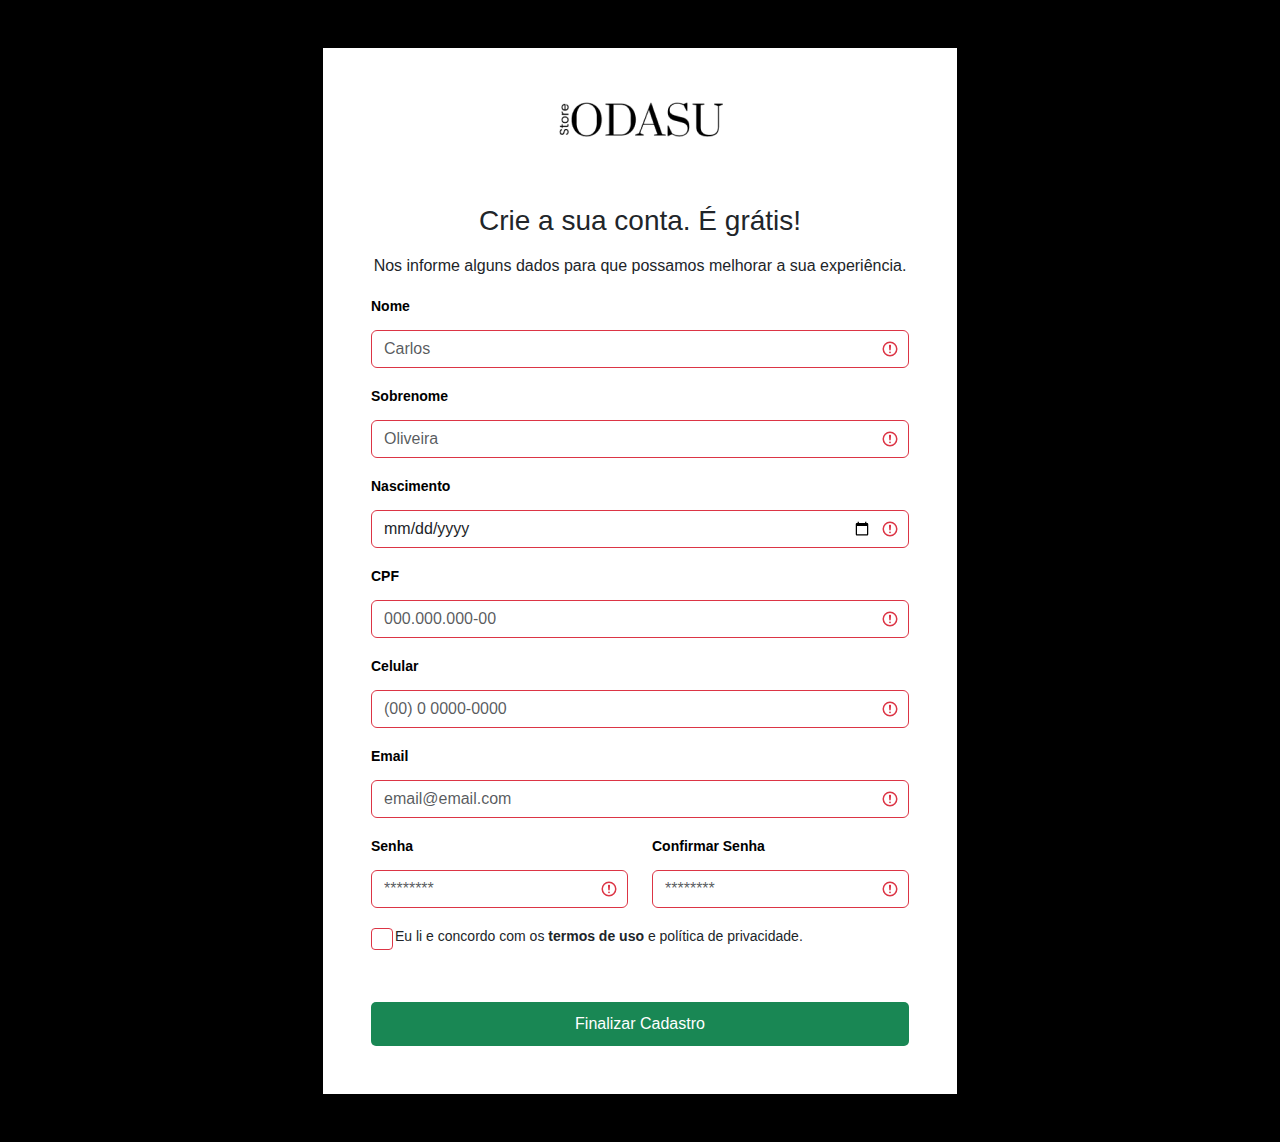
<file: Web/odasu/src/main/resources/templates/cadastrar.html>
<!DOCTYPE html>
<html lang="pt-BR">

<head>
    <meta charset="UTF-8">
    <meta name="viewport" content="width=device-width, initial-scale=1.0">
    <title>Cadastro de Usuário</title>
    <link rel="stylesheet" href="../static/css/styles_cadastrar.css">
    <link rel="icon" href="../static/img/icon.ico" />
    <link href="https://cdn.jsdelivr.net/npm/bootstrap@5.3.3/dist/css/bootstrap.min.css" rel="stylesheet">
    <link rel="stylesheet" href="https://cdn.jsdelivr.net/npm/bootstrap-icons/font/bootstrap-icons.css">
    <script src="https://cdn.jsdelivr.net/npm/bootstrap@5.3.3/dist/js/bootstrap.bundle.min.js"></script>
    <script src="../static/js/cadastro.js" defer></script>
    <style>
        * {
            margin: 0;
            padding: 0;
            box-sizing: border-box;
        }

        body {
            background-color: #000;
            /* Fundo preto */
            display: flex;
            justify-content: center;
            align-items: center;
            font-family: Arial, sans-serif;
        }

        /* cadastro */
        .cadastro-container {
            display: flex;
            justify-content: center;
            align-items: center;
            width: 100%;
            height: 100%;
        }

        .cadastro-box {
            background-color: #fff;
            /* Fundo branco */
            padding: 30px;
            border-radius: 10px;
            text-align: center;
            box-shadow: 0 4px 10px rgba(0, 0, 0, 0.3);
        }

        .logo {
            width: 100px;
            margin-bottom: 20px;
        }

        h2 {
            margin-bottom: 20px;
            color: #000;
            /* Título em preto */
        }

        .input-group {
            margin-bottom: 15px;
            text-align: left;
        }

        label {
            font-size: 14px;
            color: #000;
        }

        input {
            width: 100%;
            padding: 10px;
            border: 1px solid #ccc;
            border-radius: 5px;
            margin-top: 5px;
            font-size: 16px;
        }

        .btn {
            width: 100%;
            padding: 10px;
            /* background-color: #000;  */
            color: #fff;
            border: none;
            border-radius: 5px;
            font-size: 16px;
            cursor: pointer;
            transition: background-color 0.3s ease;
        }

        .btn:hover {
            background-color: #333;
        }
    </style>
</head>

<body>
    <div>
        <div class="bg-white text-dark p-5 contCadastro m-5">
            <a href="index.html"><img class="d-block mx-auto" src="../static/img/logo1.png" alt="Logo da Empresa" class="logo"></a>
            <h3 class="text-center mt-5">Crie a sua conta. É grátis!</h3>
            <form class="was-validated">
                <p class="text-center mt-3">Nos informe alguns dados para que possamos melhorar a sua experiência.</p>
                <div class="row mt-3">
                    <div class="col">
                        <label class="form-label" for="nome"><strong>Nome</strong></label>
                        <input type="text" class="form-control" placeholder="Carlos" id="nome" name="nome" required>
                    </div>
                </div>
                <div class="row mt-3">
                    <div class="col">
                        <label class="form-label" for="sobrenome"><strong>Sobrenome</strong></label>
                        <input type="text" class="form-control" placeholder="Oliveira" id="sobrenome" name="sobrenome" required>
                    </div>
                </div>
                <div class="row mt-3">
                    <div class="col">
                        <label class="form-label" for="nascimento"><strong>Nascimento</strong></label>
                        <input type="date" class="form-control" name="nascimento" id="nascimento" required>
                    </div>
                </div>
                <div class="row mt-3">
                    <div class="col">
                        <label class="form-label" for="cpf"><strong>CPF</strong></label>
                        <input type="text" class="form-control" maxlength="14" id="cpf" placeholder="000.000.000-00" name="cpf" required>
                    </div>
                </div>
                <div class="row mt-3">
                    <div class="col">
                        <label class="form-label" for="celular"><strong>Celular</strong></label>
                        <input type="tel" class="form-control" maxlength="15" placeholder="(00) 0 0000-0000" id="celular" name="celular" required>
                    </div>
                </div>
                <div class="row mt-3">
                    <div class="col">
                        <label class="form-label" for="email"><strong>Email</strong></label>
                        <input type="email" class="form-control" placeholder="email@email.com" id="email" name="email" required>
                    </div>
                </div>
                <div class="row mt-3">
                    <div class="col">
                        <label class="form-label" for="senha"><strong>Senha</strong></label>
                        <input type="password" class="form-control" placeholder="********" id="senha" name="senha" required>
                    </div>
                    <div class="col">
                        <label class="form-label" for="senhaconfirma"><strong>Confirmar Senha</strong></label>
                        <input type="password" class="form-control" placeholder="********" id="senhaconfirma" name="senhaconfirma" required>
                    </div>
                    <div class="valid-feedback">OK</div>
                    <div class="invalid-feedback">NOT OK</div>
                </div>
                <div class="form-check mt-3 text-inline">
                    <input class="form-check-input" type="checkbox" id="myCheck" name="remember" required>
                    <label class="form-check-label text-dark" for="myCheck">Eu li e concordo com os <a class="text-dark text-decoration-none" href="#"><strong>termos de uso</strong></a> e política de privacidade.</label>
                </div>
                <div id="mensagem"></div>
                <div>
                    <button class="btn btn-success mt-5" type="submit">Finalizar Cadastro</button>
                </div>
            </form>
        </div>
    </div>
</body>

</html>
</file>
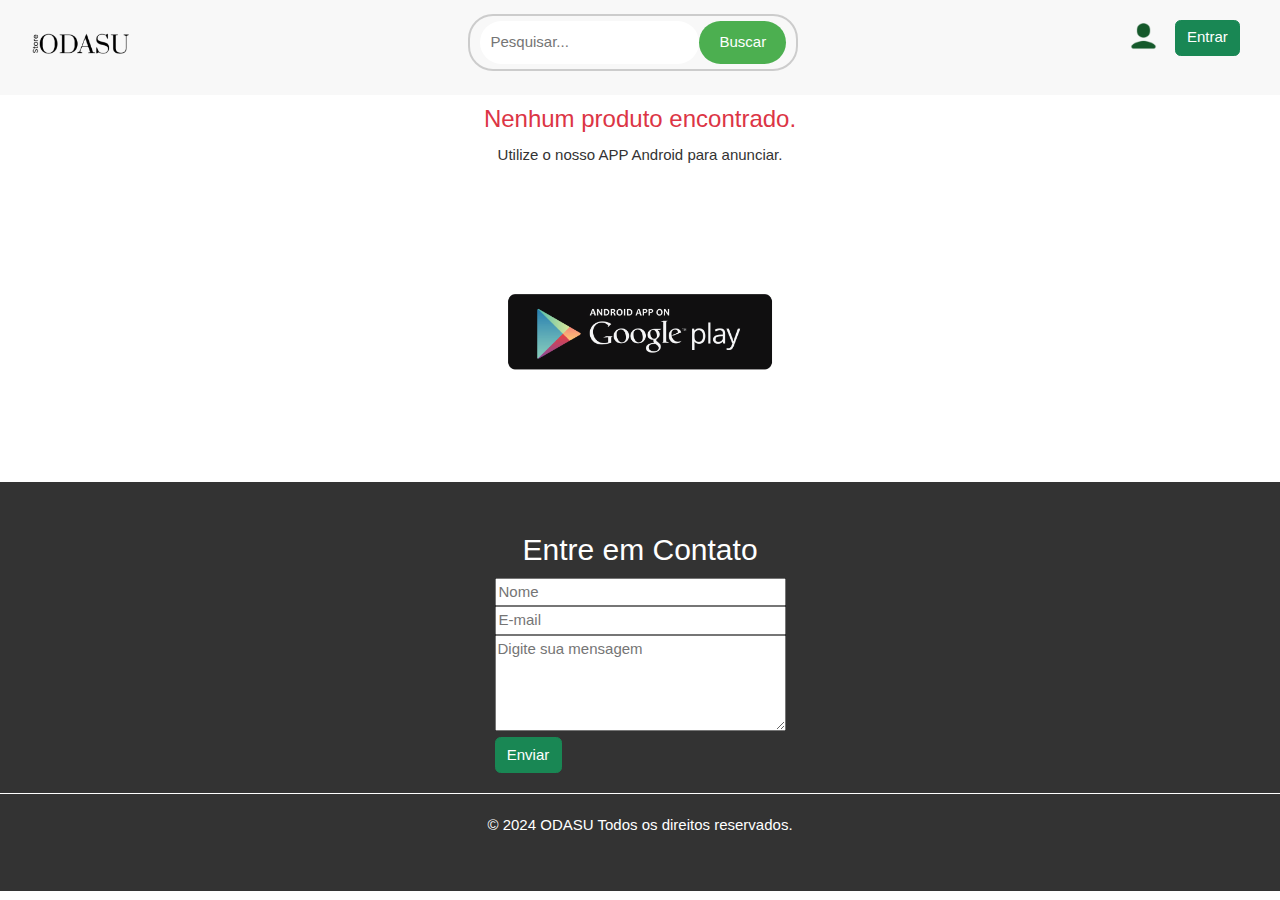
<file: Web/odasu/src/main/resources/templates/Carrinho.html>
<!DOCTYPE html>
<html lang="pt-BR">

<head>
    <meta charset="UTF-8">
    <meta name="viewport" content="width=device-width, initial-scale=1.0">
    <link rel="stylesheet" type="text/css" href="../static/css/style.css" />
    <link href="https://cdn.jsdelivr.net/npm/bootstrap@5.3.3/dist/css/bootstrap.min.css" rel="stylesheet">
    <script src="https://cdn.jsdelivr.net/npm/bootstrap@5.3.3/dist/js/bootstrap.bundle.min.js"></script>
    <link rel="stylesheet" href="https://www.w3schools.com/w3css/4/w3.css">
    <link rel="icon" href="../static/img/icon.ico" />
    <script src="../static/js/carrinho.js" defer></script>
    <title>ODASU</title>
</head>

<body>
    <header>
        <div class="header-container">
            <!-- Logo -->
            <div class="logoEmpresa">
                <a href="index.html"> <img class="logo" src="../static/img/logo1.png" alt="Logo da Empresa" /></a>
            </div>
            <!-- Pesquisa -->
            <div class="pesquisa">
                <div class="search-box">
                    <input type="text" placeholder="Pesquisar...">
                    <button type="submit">Buscar</button>
                </div>
            </div>

            <div class="action-buttons"></div>
            <!-- Botões do header -->
            <div class="entrar">
                <img class="userIco" src="../static/img/User.png" alt="Usuario">
                <a class="btn btn-success" href="Login.html">Entrar</a>
            </div>


            
        </div>
    </header>



    <!-- <div class="lista-pedidos-container"></div> -->

    <div id="produtos-container"></div>

    <div class="editar-produto-container">
        <form id="editarProdutoForm">
        </form>
    </div>




    <footer>
        <div class="footer-container">
            <div class="footer-info">
                <h2>Entre em Contato</h2>

                <form class="letra" action="mailto:suporte@odasu.com" method="post" enctype="text/plain">
                    <input type="text" id="nome" name="nome" placeholder="Nome" style="width: 100%;" required>
                    </br>
                    <input type="email" id="email" name="email" placeholder="E-mail" style="width: 100%;" required>
                    </br>
                    <textarea id="mensagem" rows="4" cols="30" name="mensagem" placeholder="Digite sua mensagem"
                        required></textarea>
                    </br>
                    <button class="btn btn-success" type="submit">Enviar</button>
                </form>
            </div>
        </div>
        <div>
            <p class="direitos">&copy; 2024 ODASU Todos os direitos reservados.</p>
        </div>
    </footer>


</body>

</html>
</file>
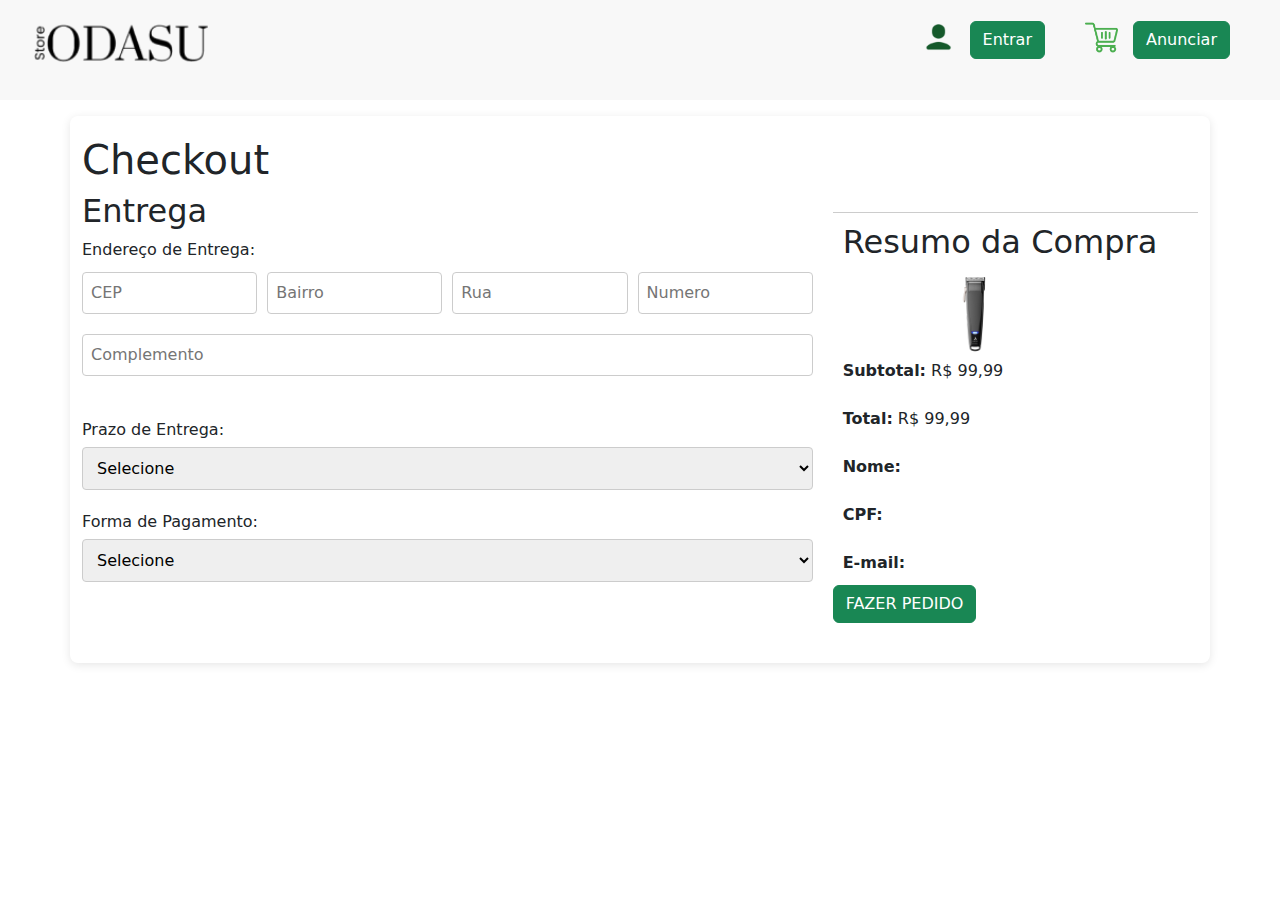
<file: Web/odasu/src/main/resources/templates/checkout.html>
<!DOCTYPE html>
<html lang="pt-BR">

<head>
    <meta charset="UTF-8">
    <meta name="viewport" content="width=device-width, initial-scale=1.0">
    <link rel="stylesheet" href="../static/css/styles.css">
    <link rel="icon" href="../static/img/icon.ico" />
    <link href="https://cdn.jsdelivr.net/npm/bootstrap@5.3.3/dist/css/bootstrap.min.css" rel="stylesheet">
    <script src="https://cdn.jsdelivr.net/npm/bootstrap@5.3.3/dist/js/bootstrap.bundle.min.js"></script>
    <title>Checkout</title>
    <script src="../static/js/checkout.js" defer></script>
    <style>
        /* Centralizando o contêiner do QR Code */
        #pix-qrcode {
            display: flex;
            justify-content: center;
            /* Centraliza horizontalmente */
            align-items: center;
            /* Centraliza verticalmente */
            height: 200px;
            /* A altura do contêiner pode ser ajustada conforme necessário */
            text-align: center;
            /* Garantir que o texto fique centralizado também */
        }

        /* Ajustando a imagem do QR Code */
        #qrcode-img {
            max-width: 100%;
            /* Garante que a imagem não ultrapasse os limites do contêiner */
            height: auto;
            /* Mantém a proporção da imagem */
        }

        .address-container {
            display: flex;
            gap: 10px;
            /* Espaçamento entre os campos */
            flex-wrap: wrap;
            /* Permite que os campos quebrem para a linha seguinte se necessário */
            margin-bottom: 5%;
        }

        .address-container input {
            flex: 1;
            /* Faz com que todos os campos ocupem a mesma largura disponível */
            min-width: 150px;
            /* Largura mínima para os campos, você pode ajustar conforme necessário */
            padding: 8px;
            margin: 5px 0;
            /* Adiciona algum espaçamento vertical */
        }

        @media (max-width: 768px) {
            .address-container {
                flex-direction: column;
                /* Em telas pequenas, empilha os campos verticalmente */
            }
        }
    </style>
</head>

<body style="padding: 0px;">
    <header>

        <div class="header-container mb-3" style="background-color: #f8f8f8; height: 100px;">
            <!-- Logo -->
            <div class="logoEmpresa">
                <a href="index.html"><img class="logo img-fluid" src="../static/img/logo1.png" alt="Logo da Empresa" /></a>
            </div>

           

            <div class="action-buttons">
                <div class="entrar">
                    <img class="userIco" src="../static/img/User.png" alt="Ícone de Usuário">
                    <button class="btn btn-success" id="loginBtn"><a class="text-decoration-none text-white"
                            href="Login.html">Entrar</a></button>
                </div>
                <div class="carrinho">
                    <img class="carrinhoIco" src="../static/img/carrinho.png" alt="Ícone de Carrinho">
                    <a class="btn btn-success" href="Login.html">Anunciar</a>
                </div>
            </div>
        </div>
    </header> 

    <div class="checkout-container container" style="height: auto;">
        <form id="checkout-form" action="">
            <h1>Checkout</h1>
            <div class="checkout-content">
                <div class="checkout-left">
                    <div class="section">
                        <h2>Entrega</h2>
                        <label for="address">Endereço de Entrega:</label>

                        <div class="address-container">
                            <input type="number" id="cep" name="cep" placeholder="CEP" required>
                            <input type="text" id="bairro" name="bairro" placeholder="Bairro" required>
                            <input type="text" id="rua" name="rua" placeholder="Rua" required>
                            <input type="number" id="numero" name="numero" placeholder="Numero" required>
                            <input type="text" id="complemento" name="complemento" placeholder="Complemento" required>
                        </div>

                        <label for="delivery-time">Prazo de Entrega:</label>
                        <select id="delivery-time" name="delivery-time" required onchange="updateDeliveryTime()">
                            <option value="">Selecione</option>
                            <option value="sedex">SEDEX - 3 dias</option>
                            <option value="jd-express">JD Express - 5 dias</option>
                            <option value="motoboy">Motoboy - 1 dia</option>
                            <option value="retirar">Retirar no local</option>
                        </select>
                    </div>

                    <div class="section">
                        
                        <label for="payment-method">Forma de Pagamento:</label>
                        <select id="payment-method" name="payment-method" required onchange="togglePaymentDetails()">
                            <option value="">Selecione</option>
                            <option value="pix">Pix</option>
                            <option value="cartao">Cartão de Crédito</option>
                            <option value="boleto">Boleto</option>
                        </select>
                    </div>

                    <!-- Campo extra para pagamento com Cartão de Crédito -->
                    <div id="card-details" style="display: none;">
                        <label for="card-number">Número do Cartão:</label>
                        <input type="text" id="card-number" name="card-number" placeholder="XXXX XXXX XXXX XXXX">

                        <label for="card-expiry">Validade:</label>
                        <input type="month" id="card-expiry" name="card-expiry">
                    </div>

                    <!-- Exibição do QR Code para Pix -->
                    <div id="pix-qrcode" style="display: none; height: 300px;">
                        <h3>Faça o pagamento via Pix escaneando o QR Code abaixo:</h3>
                        <img id="qrcode-img" src="../static/img/qr-code.jpg" alt="QR Code Pix" width="200" height="200">
                    </div>
                </div>

                <div class="checkout-right">
                    <div class="summary">
                        <h2>Resumo da Compra</h2>
                        <div>
                            <img style="margin-left: 25%;" id="main-image" class="img-produto-detalhes"
                                src="../static/img/prod1.jpg" alt="Imagem do produto">
                            <div class="stl_precos">
                                <div><strong>Subtotal:</strong> R$ <span id="subtotal">99,99</span></div><br>
                                <div><strong>Total:</strong> R$ <span id="total">99,99</span></div><br>
                                <div class="nome"><strong>Nome:</strong></div><br>
                                <div class="cpf"><strong>CPF:</strong></div><br>
                                <div class="email"><strong>E-mail:</strong></div>
                            </div>
                        </div>
                    </div>
                    <div id="mensagem" style="color: red; font-weight: bold;"></div>
                    <div class="contFazerPedido">
                       <button type="submit" id="btnFinalizarCompra" class="btnFinalizarCompra btn btn-success">FAZER PEDIDO</button>
                    </div>
                </div>
            </div>
        </form>
    </div>
</body>

</html>
</file>
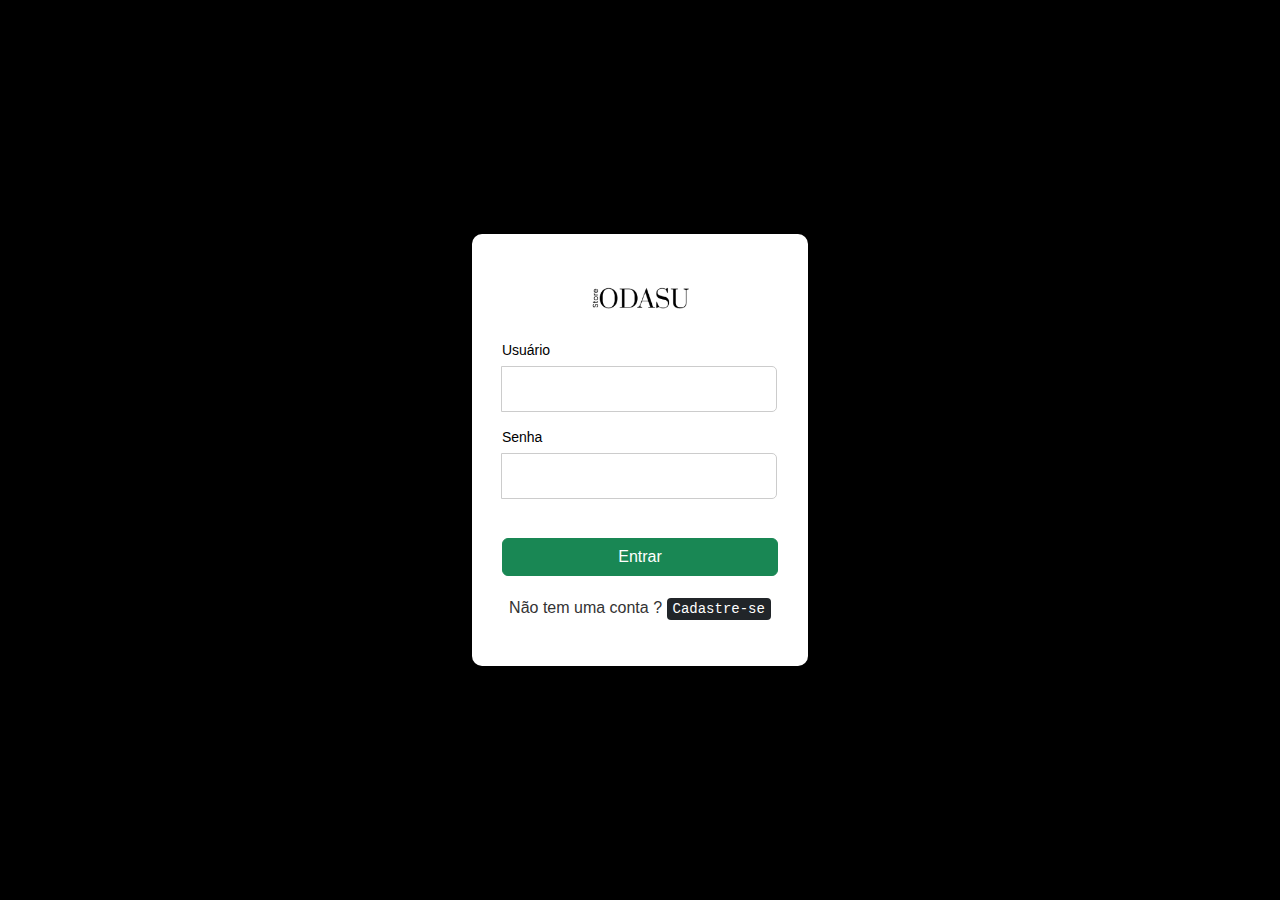
<file: Web/odasu/src/main/resources/templates/Login.html>
<!DOCTYPE html>
<html lang="pt-BR">

<head>
    <meta charset="UTF-8">
    <meta name="viewport" content="width=device-width, initial-scale=1.0">
    <link rel="stylesheet" type="text/css" href="../static/css/style.css" />
    <link rel="icon" href="../static/img/icon.ico" />
    <link href="https://cdn.jsdelivr.net/npm/bootstrap@5.3.3/dist/css/bootstrap.min.css" rel="stylesheet">
    <script src="https://cdn.jsdelivr.net/npm/bootstrap@5.3.3/dist/js/bootstrap.bundle.min.js"></script>
    <script src="../static/js/login.js" defer></script>
    <title>Login</title>
    <style>
        * {
    margin: 0;
    padding: 0;
    box-sizing: border-box;
}

body {
    background-color: #000; /* Fundo preto */
    display: flex;
    justify-content: center;
    align-items: center;
    height: 100vh;
    font-family: Arial, sans-serif;
}

/* login */
.login-container {
   display: flex;
   justify-content: center;
   align-items: center;
   width: 100%;
   height: 100%;
}

.login-box {
   background-color: #fff; /* Fundo branco */
   padding: 30px;
   border-radius: 10px;
   text-align: center;
   box-shadow: 0 4px 10px rgba(0, 0, 0, 0.3);
}

.logo {
   width: 100px;
   margin-bottom: 20px;
}

h2 {
   margin-bottom: 20px;
   color: #000; /* Título em preto */
}

.input-group {
   margin-bottom: 15px;
   text-align: left;
}

label {
   font-size: 14px;
   color: #000;
}

input {
   width: 100%;
   padding: 10px;
   border: 1px solid #ccc;
   border-radius: 5px;
   margin-top: 5px;
   font-size: 16px;
}

#mensagem{
    color:red;
    text-align: center;
}

    </style>

    <script src="../static/js/login.js" defer></script>
</head>
<body>
    <div>

        <div class="login-container">
            
            <div class="login-box">
                <a href="index.html"><img src="../static/img/logo1.png" alt="Logo da Empresa" class="logo"></a>
                <form>
                    <div class="input-group">
                        <label for="username">Usuário</label>
                        <input type="text" id="username" name="username" required>
                    </div>
                    <div class="input-group">
                        <label for="password">Senha</label>
                        <input type="password" id="password" name="password" required>
                    </div>
                    <div>
                        <label id="mensagem"></label>
                    </div>
                    <div class="d-grid">
                        <button type="submit" class="btn btn-success">Entrar</button> <!--substituir por <p>nome do usuario recebido pelo url </p>-->
                    </div>
                    <p>Não tem uma conta ? <a style="text-decoration: none;" href="cadastrar.html" class="text-success"><kbd>Cadastre-se</kbd></a></p>
                </form>
            </div>
        </div>
    </div>
</body>
</html>
</file>
<file: Web/odasu/src/main/resources/static/css/styles_cadastrar.css>
body {
    font-family: Arial, sans-serif;
    background-color: #f5f5f5;
    margin: 0;
    padding: 0;
}

.container {
    max-width: 500px;
    margin: 50px auto;
    padding: 20px;
    background-color: #fff;
    border-radius: 8px;
    box-shadow: 0 2px 10px rgba(0, 0, 0, 0.1);
}

h1 {
    text-align: center;
    margin-bottom: 20px;
}

.form-group {
    margin-bottom: 15px;
}

label {
    display: block;
    margin-bottom: 5px;
}

input {
    width: 100%;
    padding: 10px;
    border: 1px solid #ccc;
    border-radius: 4px;
}

.button-group {
    display: flex;
    justify-content: flex-start;
    margin-top: 20px;
}

.add-product-button {
    padding: 5px 10px;
    background-color: #007bff; /* Azul */
    color: white;
    border: none;
    border-radius: 4px;
    cursor: pointer;
    font-size: 0.9em;
}

.add-product-button:hover {
    background-color: #0056b3; /* Azul escuro */
}

.finalize-button {
    margin-top: 15px;
    width: 100%;
    padding: 10px;
    background-color: #28a745; /* Verde */
    color: white;
    border: none;
    border-radius: 4px;
    cursor: pointer;
}

.finalize-button:hover {
    background-color: #218838; /* Verde escuro */
}

@media (max-width: 600px) {
    .container {
        margin: 20px;
        padding: 15px;
    }
    
    h1 {
        font-size: 1.5em;
    }

    input {
        font-size: 1em;
    }

    .add-product-button,
    .finalize-button {
        font-size: 1em;
    }
}

a{
    text-decoration: none;
    color: white;
  }
</file>
<file: Web/odasu/src/main/resources/static/css/style.css>
* {
   box-sizing: border-box;
}

body {
   margin: 0;
   font-family: Arial, sans-serif;
}

.header-container {
   display: flex;
   justify-content: space-between;
   align-items: center;
   padding: 10px;
   background-color: #f8f8f8;
}

.logo {
   max-width: 100px; /* Limitar a largura do logo */
}

.pesquisa {
   flex-grow: 1; /* Para ocupar o espaço restante */
   display: flex;
   justify-content: center;
}

.search-box {
   display: flex;
}

.search-box input {
   padding: 5px;
   border: 1px solid #fff;
}

.search-box button {
   padding: 5px;
   border: none;
   background-color: #007bff;
   color: white;
   cursor: pointer;
}

.action-buttons {
   display: flex;
   align-items: center;
}

.action-buttons div {
   margin-left: 15px; /* Espaçamento entre botões */
}

@media (max-width: 768px) {
   .header-container {
       flex-direction: column; /* Empilha os itens em telas menores */
       align-items: flex-start;
   }

   .pesquisa {
       width: 100%; /* Para a barra de pesquisa ocupar toda a largura */
       margin: 10px 0; /* Espaçamento vertical */
   }

   .action-buttons {
       width: 100%; /* Botões ocupando a largura total */
       justify-content: space-between; /* Distribuição entre os botões */
   }
}


a{
   text-decoration: none;
}

a.hover{
color:black;
}

a:visited{
color:white;
}

/* header */
.logo {
   width: 180px;
   margin: 20px;
}

.header-container {
   display: flex;
   justify-content: space-between;
   align-items: center;
   padding: 10px;
}

/* serach */
.pesquisa {
   display: flex;
   justify-content: center;
   margin-bottom: 10px;
   margin-right: 10px;
}

.search-box {
   display: flex;
   align-items: center;
   border: 2px solid #ccc;
   border-radius: 25px;
   padding: 5px 10px;
}

.search-box input[type="text"] {
   border: none;
   outline: none;
   padding: 10px;
   border-radius: 25px;
}

.search-box button,
.btn,
.btn1 {
   background-color: #4CAF50;
   color: white;
   border: none;
   padding: 10px 20px;
   border-radius: 25px;
   cursor: pointer;
}


.search-box button:hover {
   background-color: greenyellow;
   text-decoration: none;
   color: black;
}

/* botões login/carrinho */
.action-buttons {
   display: flex;
   justify-content: center;
   align-items: center;
}

.entrar,
.carrinho {
   display: flex;
   align-items: center;
   /* Alinha verticalmente o ícone e o botão */
   margin-right: 30px;
}

.userIco,
.carrinhoIco {
   margin-right: 15px;
   /* Espaço entre o ícone e o botão */
   height: 33px;
   align-items: center;
   margin-bottom: auto;
}

.btn,
.btn1 {
   border-radius: 8%;
   background-color: #4CAF50;
   padding: 10px;
   margin-bottom: 20px;
   text-decoration: none;
   /* Remove o sublinhado dos links */
   color: white;
}

.btn:hover,
.btn1:hover {
   background-color: greenyellow;
   color: black;
}


/* Slider */
section.slider {
   position: relative;
   width: 80%;
   max-width: 5000px;

   /* Defina uma altura fixa */
   margin: 0 auto;
   overflow: hidden;
}

.slider-content {
   display: flex;
   width: 400%;
   /* 4 slides, então 400% */
   transition: transform 0.5s ease-in-out;
}

.slider-content input {
   display: none;
}

.slide-box {
   width: 25%;
   /* Cada slide tem 25% do total (porque são 4 slides) */
   transition: 0.5s;
}

.slide-box img {
   width: 100%;
   height: 100%;
}

.nav-manual {
   position: absolute;
   bottom: 20px;
   display: flex;
   justify-content: center;
   width: 100%;
}

.manual-btn {
   border: 2px solid #fff;
   padding: 5px;
   border-radius: 50%;
   cursor: pointer;
   margin: 0 10px;
   transition: background-color #fff 0.3s ease;
}

.manual-btn:hover {
   background-color: #ff0054;
}

#radio1:checked~.s1 {
   margin-left: 0%;
}

#radio2:checked~.s1 {
   margin-left: -25%;
}

#radio3:checked~.s1 {
   margin-left: -50%;
}

#radio4:checked~.s1 {
   margin-left: -75%;
}

/* footer */
.footer-container {
   display: flex;
   justify-content: space-around;
   align-items: flex-start;
}

footer {
   /* Footer */
   background-color: #333;
   color: #fff;
   padding: 40px 0;
}

.footer-info {
   max-width: 400px;
}

.direitos {
   text-align: center;
   padding-top: 20px;
   border-top: 1px solid #fff;
}



/* PRODUTOS  */
.produtos {
   max-width: 1200px;
   margin: 20px auto;
   padding: 20px;
}

h2 {
   text-align: center;
   margin-bottom: 20px;
}

.produtos-container {
   display: flex;
   flex-wrap: wrap;
   justify-content: space-between;
}

.produto {
   background: #f9f9f9;
   border: 1px solid #ddd;
   border-radius: 8px;
   padding: 15px;
   margin: 10px;
   text-align: center;
   flex: 1 1 calc(20% - 20px); /* 5 produtos em linha com espaço */
   box-shadow: 0 2px 5px rgba(0, 0, 0, 0.1);
}

.produto img {
   max-width: 60%;
   border-radius: 5px;
}

h3 {
   font-size: 1.2em;
   margin: 10px 0;
}

p {
   font-size: 1em;
   color: #333;
}

p.direitos{
   color: white;
}
</file>
<file: Web/odasu/src/main/resources/static/css/styles.css>
* {
    box-sizing: border-box;
    margin: 0;
    padding: 0;
    text-decoration: none;
}

body {
    font-family: Arial, sans-serif;
    background-color: #f8f8f8;
    padding: 20px;
}

.container {
    display: flex;
    max-width: 1200px;
    margin: auto;
    background: #fff;
    border-radius: 8px;
    box-shadow: 0 2px 10px rgba(0, 0, 0, 0.1);
    overflow: hidden;
}

.product-image {
    flex: 2;
    padding: 20px;
}

.product-image img {
    width: 100%;
    border-radius: 8px;
}

.thumbnails {
    flex: 1;
    display: flex;
    flex-direction: column;
    padding: 20px;
}

.thumbnails img {
    width: 100%;
    margin-bottom: 10px;
    cursor: pointer;
    border: 2px solid transparent;
    border-radius: 4px;
}

.thumbnails img:hover {
    border-color: #007bff;
}

.product-details {
    flex: 3;
    padding: 20px;
}

.product-details h1 {
    margin-bottom: 10px;
}

.product-details p {
    margin-bottom: 15px;
}

.price {
    font-size: 24px;
    font-weight: bold;
    margin-bottom: 20px;
}

.btn {
    padding: 10px 15px;
    border: none;
    border-radius: 4px;
    cursor: pointer;
    margin-right: 10px;
}

.btn.buy {
    background-color: #28a745;
    color: white;
}

.btn.cart {
    background-color: #007bff;
    color: white;
}

.btn:hover {
    opacity: 0.8;
}

.checkout-container {
    max-width: 800px;
    margin: auto;
    background: #fff;
    border-radius: 8px;
    box-shadow: 0 2px 10px rgba(0, 0, 0, 0.1);
    padding: 20px;
}

h1, h2 {
    margin-bottom: 15px;
}

.checkout-content {
    display: flex;
    justify-content: space-between;
}

.checkout-left {
    flex: 2;
    margin-right: 20px;
}

.checkout-right {
    flex: 1;
}

.section {
    margin-bottom: 20px;
}

label {
    display: block;
    margin-bottom: 5px;
}

input, select {
    width: 100%;
    padding: 10px;
    margin-bottom: 15px;
    border: 1px solid #ccc;
    border-radius: 4px;
}

.btn {
    padding: 10px 15px;
    border: none;
    border-radius: 4px;
    background-color: #007bff;
    color: white;
    cursor: pointer;
}

.btn:hover {
    opacity: 0.8;
}

.summary {
    margin-top: 20px;
    padding: 10px;
    border-top: 1px solid #ccc;
}

.totals {
    display: flex;
    justify-content: space-between;
    margin-top: 10px;
}


* {
    margin: 0;
    padding: 0;
    box-sizing: border-box;
 }
 
 /* header */
 .logo {
    width: 180px;
    margin: 20px;
 }
 
 .header-container {
    display: flex;
    justify-content: space-between;
    align-items: center;
    padding: 10px;
 }
 
 /* serach */
 .pesquisa {
    display: flex;
    justify-content: center;
    margin-bottom: 10px;
    margin-right: 10px;
 }
 
 .search-box {
    display: flex;
    align-items: center;
    border: 2px solid #ccc;
    border-radius: 25px;
    padding: 5px 10px;
    gap: 12px;
    
 }
 
 .search-box input[type="text"] {
    border: none;
    outline: none;
    padding: 10px;
    border-radius: 25px;
    margin-top: 10px;
 }
 
 .search-box button,
 .btn,
 .btn1 {
    background-color: #4CAF50;
    color: white;
    border: none;
    padding: 10px 20px;
    border-radius: 25px;
    cursor: pointer;
 }
 
 .search-box button:hover {
    background-color: greenyellow;
    text-decoration: none;
    color: black;
 }
 
 /* botões login/carrinho */
 .action-buttons {
    display: flex;
    justify-content: center;
    align-items: center;
 }
 
 .entrar,
 .carrinho {
    display: flex;
    align-items: center;
    /* Alinha verticalmente o ícone e o botão */
    margin-right: 30px;
 }
 
 .userIco,
 .carrinhoIco {
    margin-right: 15px;
    /* Espaço entre o ícone e o botão */
    height: 33px;
    align-items: center;
    margin-bottom: auto;
 }
 
 .btn,
 .btn1 {
    border-radius: 8%;
    background-color: #4CAF50;
    padding: 10px;
    margin-bottom: 20px;
    text-decoration: none;
    /* Remove o sublinhado dos links */
    color: white;
 }
 
 .btn:hover,
 .btn1:hover {
    background-color: greenyellow;
    color: black;
 }
 
 /* Slider */
 section.slider {
    position: relative;
    width: 100%;
    max-width: 5000px;
    /* Ajuste o tamanho máximo do slider */
    height: 500px;
    /* Defina uma altura fixa */
    margin: 0 auto;
    overflow: hidden;
 }
 
 .slider-content {
    display: flex;
    width: 400%;
    /* 4 slides, então 400% */
    transition: transform 0.5s ease-in-out;
 }
 
 .slider-content input {
    display: none;
 }
 
 .slide-box {
    width: 25%;
    /* Cada slide tem 25% do total (porque são 4 slides) */
    transition: 0.5s;
 }
 
 .slide-box img {
    width: 100%;
    height: 100%;
 }
 
 .nav-manual {
    position: absolute;
    bottom: 20px;
    display: flex;
    justify-content: center;
    width: 100%;
 }
 
 .manual-btn {
    border: 2px solid #fff;
    padding: 5px;
    border-radius: 50%;
    cursor: pointer;
    margin: 0 10px;
    transition: background-color #fff 0.3s ease;
 }
 
 .manual-btn:hover {
    background-color: #ff0054;
 }
 
 #radio1:checked~.s1 {
    margin-left: 0%;
 }
 
 #radio2:checked~.s1 {
    margin-left: -25%;
 }
 
 #radio3:checked~.s1 {
    margin-left: -50%;
 }
 
 #radio4:checked~.s1 {
    margin-left: -75%;
 }
 
 /* footer */
 .footer-container {
    display: flex;
    justify-content: space-around;
    align-items: flex-start;
 }
 
 footer {
    /* Footer */
    background-color: #333;
    color: #fff;
    padding: 40px 0;
 }
 
 .footer-info {
    max-width: 400px;
 }
 
 .direitos {
    text-align: center;
    padding-top: 20px;
    border-top: 1px solid #fff;
 }
 
 /* LOGIN  */
 .logoLog{
    border: solid #fff;
 }
 /* Página LOGIN */
 .headerLog {
    position: fixed;
    top: 0;
    left: 0;
    width: 100%;
    padding: 10px 100px;
    display: flex;
    justify-content: space-between;
    align-items: center;
    z-index: 99;
 }
 
 .logoLog {
    font-size: 2em;
    color: #fff;
    user-select: none;
 }
 
 .navegation a {
    position: relative;
    font-size: 1.1em;
    color: #fff;
    text-decoration: none;
    font-weight: 500;
    margin-left: 10px;
 }
 
 .navegation a::after {
    content: '';
    position: absolute;
    left: 0;
    bottom: -6px;
    width: 100%;
    height: 3px;
    background: #fff;
    border-radius: 5px;
    transform-origin: right;
    transform: scaleX(0);
    transition: transform .5s;
 }
 
 .navegation a:hover::after {
   transform-origin: left;
    transform: scaleX(1);
 }
 
 .navegation .btnLogin-popup {
    width: 130px;
    height: 50px;
    background: transparent;
    border: 2px solid #fff;
    outline: none;
    border-radius: 6px;
    cursor: pointer;
    font-size: 1.1em;
    color: #fff;
    font-weight: 500;
    margin-left: 40px;
    transition: .5s;
 }
 
 .navegation .btnLogin-popup:hover{
    background: #fff;
    color: #162938;
 }
 
 .img-produto-detalhes{
   width: 90px;
 }
 
 a{
   text-decoration: none;
   color: white;
 }
</file>
